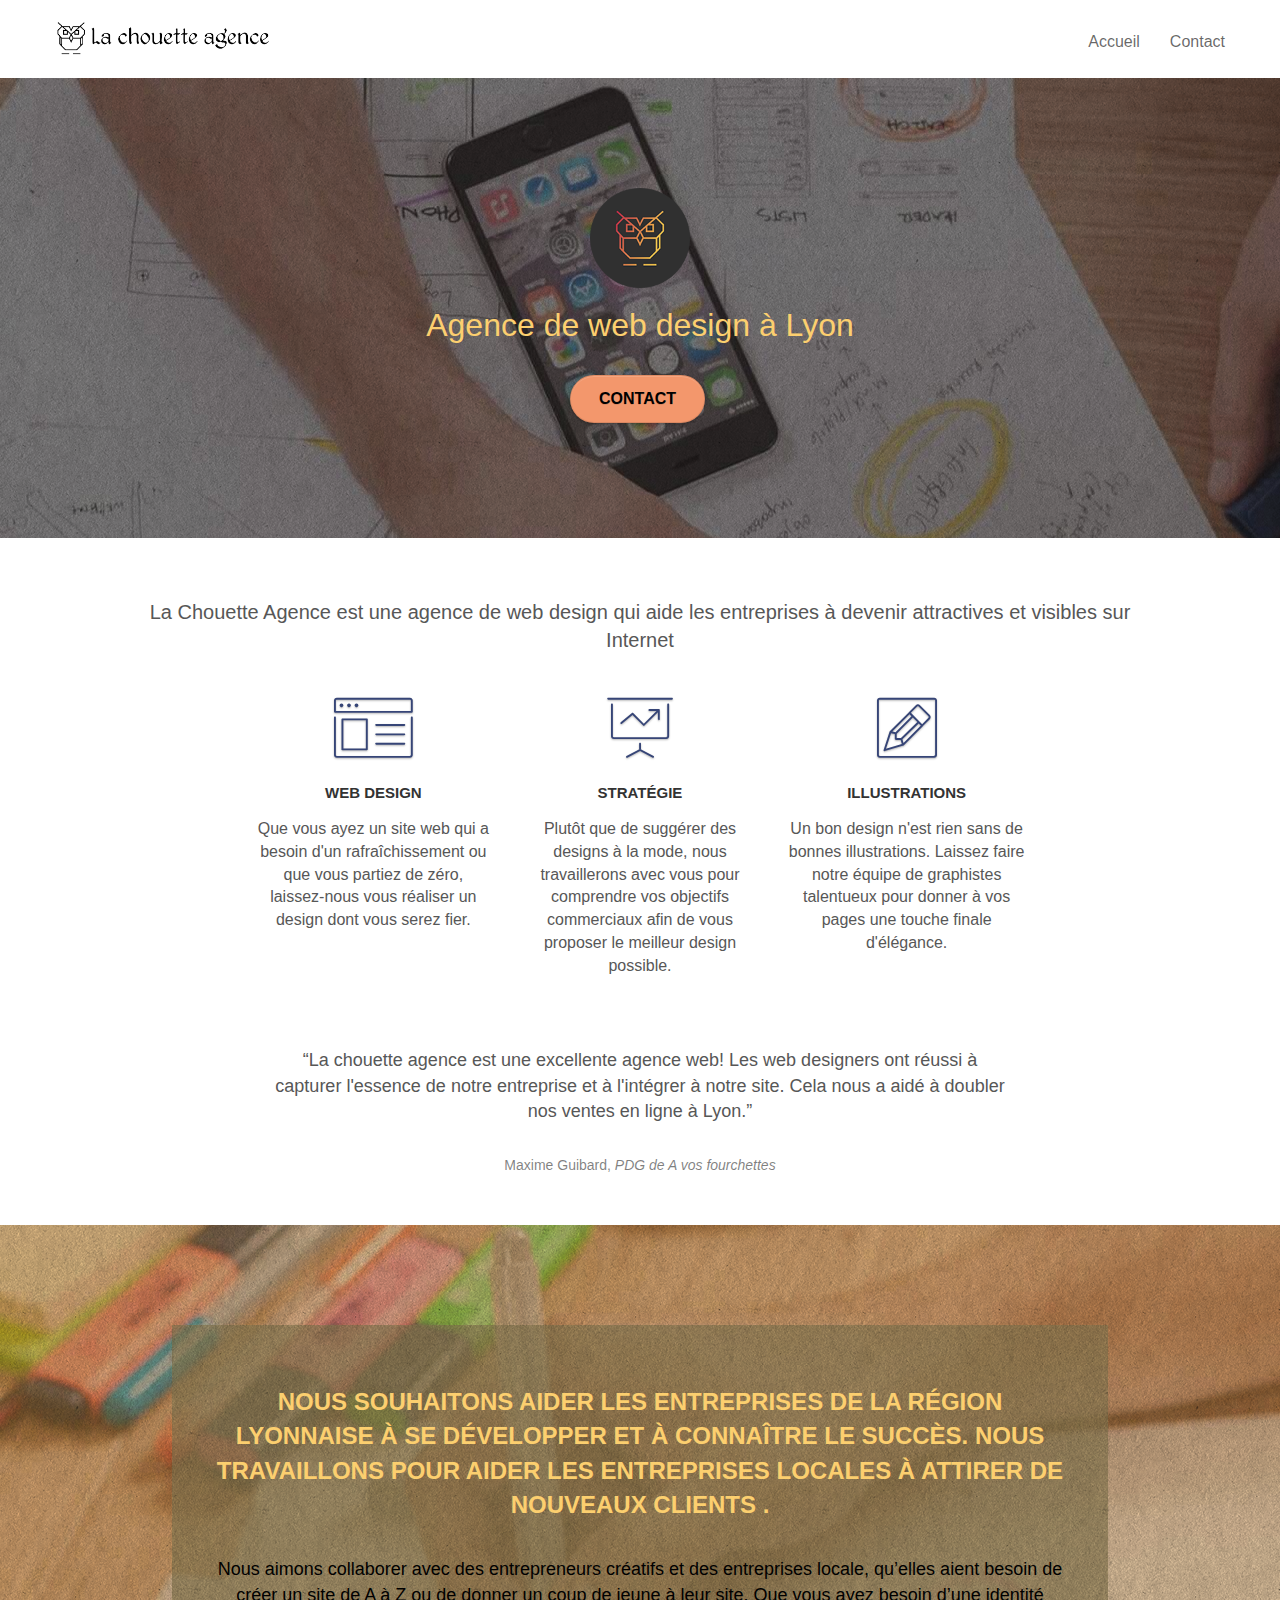
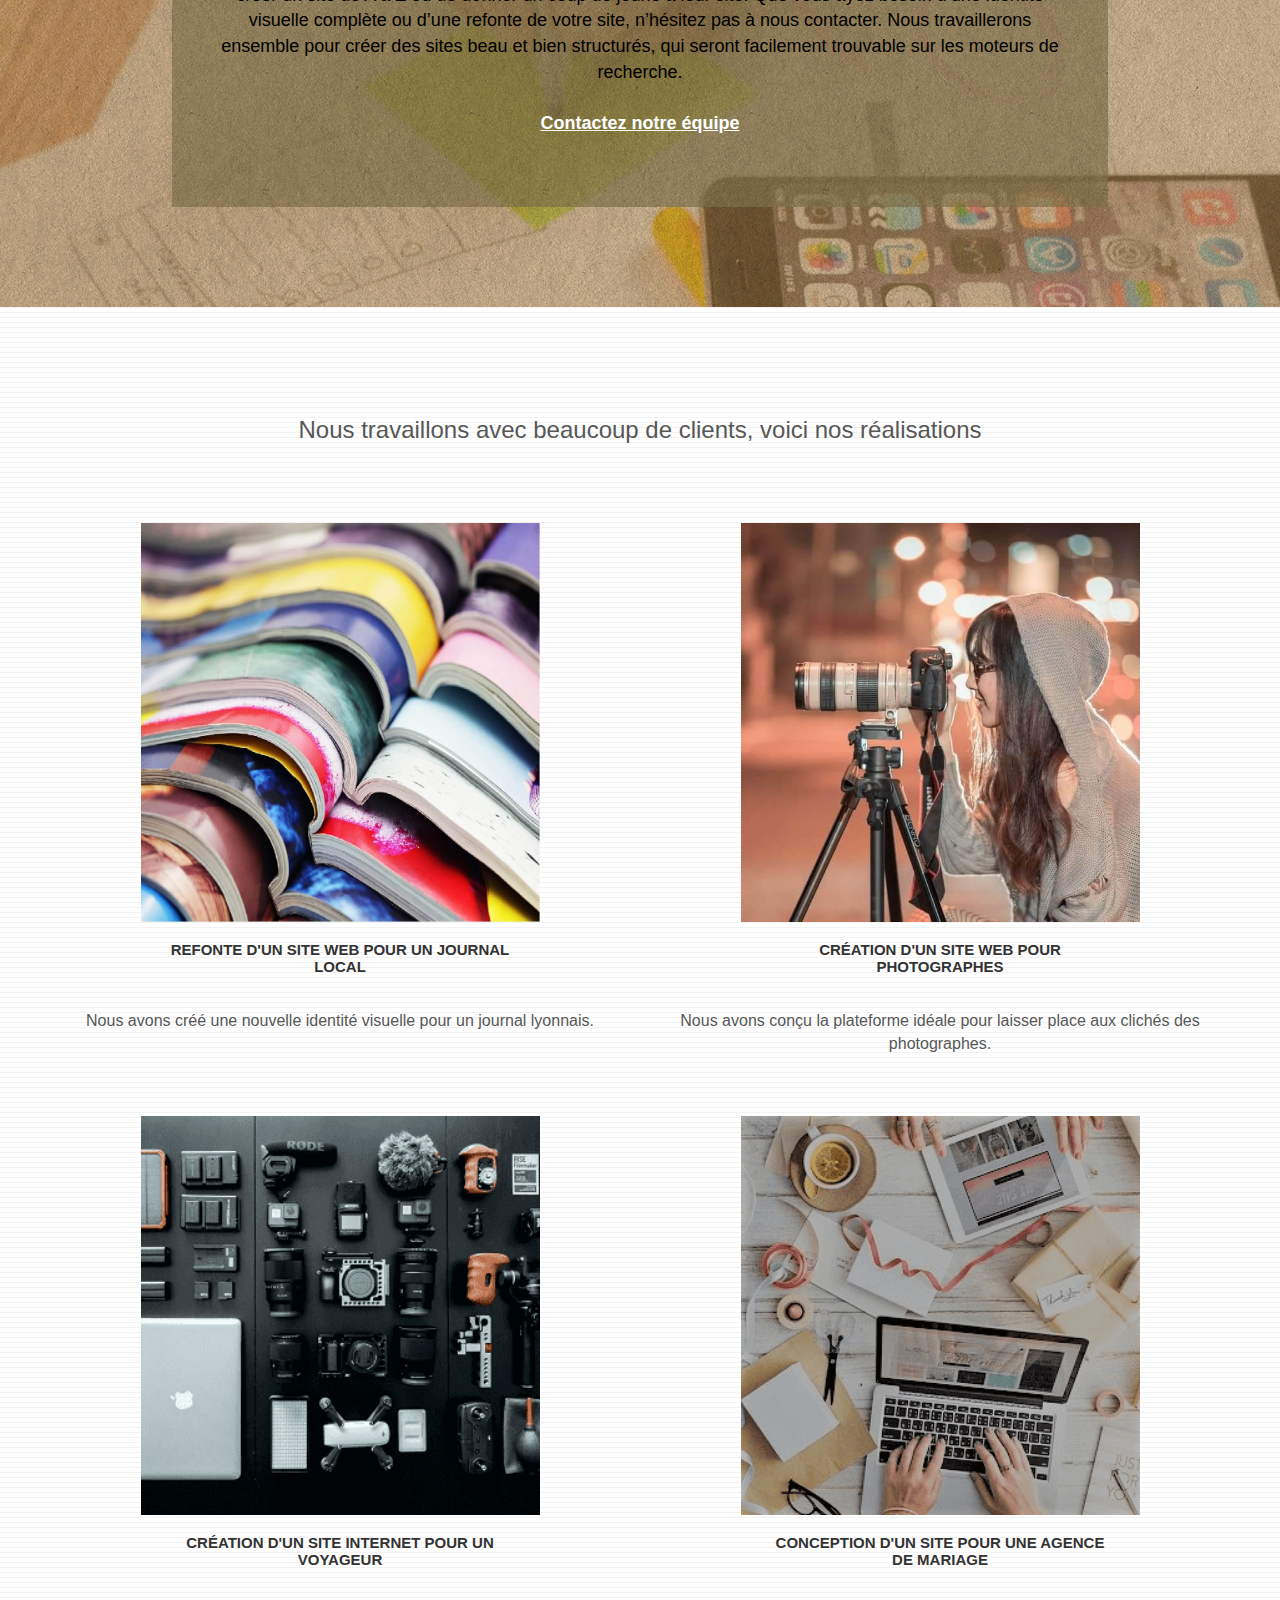
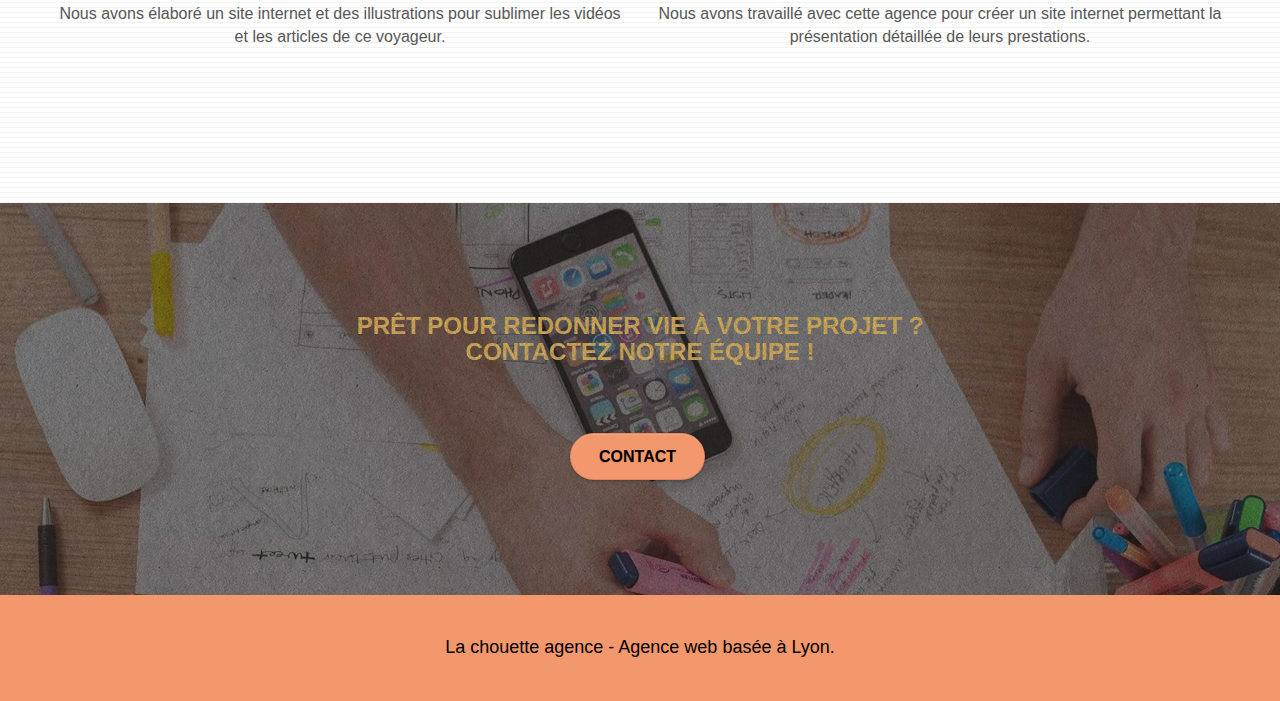
<file: index.html>
<!doctype html>
<html lang="fr">
<head>
    <meta charset="utf-8">
    <meta name="description" content="La Chouette Agence est une agence de web design qui aide les entreprises à devenir attractives et visibles sur Internet">
    <meta name="viewport" content="width=device-width, initial-scale=1.0, viewport-fit=cover">
    <link rel="shortcut icon" type="image/png" href="favicon.jpg">
    
	<link rel="stylesheet" href="./css/bootstrap.css" type="text/css">
	<link rel="stylesheet" href="style.css" type="text/css">
	<link rel="stylesheet" href="./css/font-awesome.css" type="text/css">
	<link rel="stylesheet" href="./css/et-line.css" type="text/css">
	
    
	<script src="./js/jquery-2.1.0.js" defer></script>
	<script src="./js/bootstrap.js" defer></script>
	<script src="./js/blocs.js" defer></script>
	<script src="./js/jquery.touchSwipe.js" defer></script>
	<script src="./js/gmaps.js" defer></script>
    <title>La Chouette Agence</title>

    
<!-- Analytics -->
 
<!-- Analytics END -->
    
<!-- Principal conteneur -->
<div class="page-container">
    
<!-- bloc-0 -->
<header class="bloc bgc-white l-bloc " id="bloc-0">
	<div class="container bloc-sm">
		<nav class="navbar row">
			<div class="navbar-header">
				<a class="navbar-brand" href="index.html"><img src="img/la-chouette-agence.png" alt="Logo chouette agence" height="40" /></a>
				<button id="nav-toggle" type="button" class="ui-navbar-toggle navbar-toggle" data-toggle="collapse" data-target=".navbar-1">
					<span class="sr-only">Toggle navigation</span><span class="icon-bar"></span><span class="icon-bar"></span><span class="icon-bar"></span>
				</button>
			</div>
			<div class="collapse navbar-collapse navbar-1 special-dropdown-nav">
				<ul class="site-navigation nav navbar-nav">
					<li>
						<a href="index.html">Accueil</a>
					</li>
					<li>
						<a href="page2.html">Contact</a>
					</li>
				</ul>
			</div>
		</nav>
	</div>
</header>
<!-- bloc-0 END -->

<!-- bloc-1-presentation -->
<article class="bloc bgc-dark-slate-blue bg-banniere d-bloc bg-t-edge bloc-bg-texture texture-paper b-parallax" id="bloc-1-hero">
	<section class="container bloc-lg">
		<div class="row tight-width-whitespace">
			<div class="col-sm-12">
				<img src="img/logo.png" class="center-block image-resize-mode" width="100" alt="Logo chouette agence" />
				<h1 class="text-center hero-bloc-text tc-white ">
					Agence de web design à Lyon
				</h1>
				<div class="text-center">
					<a href="page2.html" class="btn btn-lg btn-clean btn-rd cta-hero btn-atomic-tangerine" id="cta-hero">Contact</a>
				</div>
			</div>
		</div>
	</section>
</article>
<!-- bloc-1-presentation END -->

<!-- bloc-2-services -->
<article class="bloc bgc-white l-bloc" id="bloc-2-services">
	<section class="container bloc-md">
		<div class="row">
			<div class="col-sm-12 text-center">
				<h2>
					La Chouette Agence est une agence de web design qui aide les entreprises à devenir attractives et visibles sur Internet
				</h2>
			</div>
		</div>
		<div class="row voffset-lg med-width-whitespace">
			<div class="col-sm-4">
				<div class="text-center">
					<span class="et-icon-browser sm-shadow icon-dark-slate-blue icons icon-lg"></span>
				</div>
				<p class="mg-md text-center">
					Web design
				</p>
				<p class="text-center text-center-p">
					Que vous ayez un site web qui a besoin d'un rafraîchissement ou que vous partiez de zéro, laissez-nous vous réaliser un design dont vous serez fier.
				</p>
			</div>
			<div class="col-sm-4">
				<div class="text-center">
					<span class="et-icon-presentation sm-shadow icon-dark-slate-blue icons icon-lg"></span>
				</div>
				<p class="mg-md text-center">
					Stratégie
				</p>
				<p class="text-center text-center-p">
					Plutôt que de suggérer des designs à la mode, nous travaillerons avec vous pour comprendre vos objectifs commerciaux afin de vous proposer le meilleur design possible.<br>
				</p>
			</div>
			<div class="col-sm-4">
				<div class="text-center">
					<span class="et-icon-edit sm-shadow icon-dark-slate-blue icons icon-lg"></span>
				</div>
				<p class="mg-md text-center">
					Illustrations
				</p>
				<p class="text-center text-center-p">
					Un bon design n'est rien sans de bonnes illustrations. Laissez faire notre équipe de graphistes talentueux pour donner à vos pages une touche finale d'élégance.
				</p>
			</div>
		</div>
		<div class="row voffset-lg voffset">
			<div class="col-xs-12 col-md-8 col-md-offset-2 text-center">
				<figure class="cite">
					<blockquote>
						<p>La chouette agence est une excellente agence web! Les web designers ont réussi à capturer l'essence de notre entreprise et à l'intégrer à notre site. Cela nous a aidé à doubler nos ventes en ligne à Lyon.</p>
					</blockquote>
					<figcaption>Maxime Guibard, <cite>PDG de A vos fourchettes</cite></figcaption>
				</figure>
			</div>
		</div>
	</section>
</article>
<!-- bloc-2-services END -->

<!-- bloc-3-what-i-do -->
<article class="bloc tc-white bgc-atomic-tangerine bg-presentation d-bloc bloc-bg-texture texture-paper b-parallax" id="bloc-3-what-i-do">
	<section class="container bloc-lg">
		<div class="row tight-width-whitespace black-background text-3">
			<div class="col-sm-12">
				<p class="mg-md text-center tc-white">
					Nous souhaitons aider les entreprises de la région Lyonnaise à se développer et à connaître le succès. Nous travaillons pour aider les entreprises locales à attirer de nouveaux clients .<br>
				</p>
				<p class="text-center white">
					Nous aimons collaborer avec des entrepreneurs créatifs et des entreprises locale, qu’elles aient besoin de créer un site de A à Z ou de donner un coup de jeune à leur site. Que vous ayez besoin d’une identité visuelle complète ou d’une refonte de votre site, n’hésitez pas à nous contacter. Nous travaillerons ensemble pour créer des sites beau et bien structurés, qui seront facilement trouvable sur les moteurs de recherche. <br><br><a class="ltc-white bold-link" href="page2.html">Contactez notre équipe</a><br>
				</p>
			</div>
		</div>
	</section>
</article>
<!-- bloc-3-what-i-do END -->

<!-- bloc-4-portfolio -->
<article class="bloc bgc-white bg-lines-h2-bg bg-repeat l-bloc" id="bloc-4-portfolio">
	<section class="container bloc-lg">
		<div class="row">
			<div class="col-sm-12 text-center">
				<h3>Nous travaillons avec beaucoup de clients, voici nos réalisations</h3>
			</div>
		</div>
		<div class="row tight-width-whitespace portfolio-row">
			<div class="col-sm-6">
				<a href="#" data-lightbox="img/1.jpg" data-gallery-id="gallery-1" data-caption="Refonte d'un site web pour un journal local" data-frame="snapshot-lb"><img src="./img/1.jpg" alt="Empilement de journal" class="img-responsive portfolio-thumb" /></a>
				<h3 class="mg-md text-center">
					Refonte d'un site web pour un journal local
				</h3>
				<p class="text-center text-center-p">
					Nous avons créé une nouvelle identité visuelle pour un journal lyonnais.
				</p>
			</div>
			<div class="col-sm-6">
				<a href="#" data-lightbox="img/2.jpg" data-gallery-id="gallery-1" data-caption="Création d'un site web pour photographes" data-frame="snapshot-lb"><img src="./img/2.jpg" class="img-responsive portfolio-thumb" alt="Jeune femme qui prend des photos" /></a>
				<h3 class="mg-md text-center">
					Création d'un site web pour photographes
				</h3>
				<p class="text-center text-center-p">
					Nous avons conçu la plateforme idéale pour laisser place aux clichés des photographes.
				</p>
			</div>
		</div>
		<div class="row tight-width-whitespace portfolio-row">
			<div class="col-sm-6">
				<a href="#" data-lightbox="img/3-min.png" data-gallery-id="gallery-1" data-caption="Création d'un site internet pour un voyageur" data-frame="snapshot-lb"><img src="./img/3-min.png" class="img-responsive portfolio-thumb" alt="Setup pour voyager avec produits high-tech"/></a>
				<h3 class="mg-md text-center">
					Création d'un site internet pour un voyageur
				</h3>
				<p class="text-center text-center-p">
					Nous avons élaboré un site internet et des illustrations pour sublimer les vidéos et les articles de ce voyageur.
				</p>
			</div>
			<div class="col-sm-6">
				<a href="#" data-lightbox="img/4-min.png" data-gallery-id="gallery-1" data-caption="Conception d'un site pour une agence de mariage" data-frame="snapshot-lb"><img src="./img/4-min.png" class="img-responsive portfolio-thumb" alt="Personne qui travaille sur un ordinateur"/></a>
				<h3 class="mg-md text-center">
					Conception d'un site pour une agence de mariage
				</h3>
				<p class="text-center text-center-p">
					Nous avons travaillé avec cette agence pour créer un site internet permettant la présentation détaillée de leurs prestations.
				</p>
			</div>
		</div>
	</section>
</article>
<!-- bloc-4-portfolio END -->

<!-- bloc-5-cta -->
<article class="bloc bgc-dark-slate-blue bg-banniere d-bloc bloc-bg-texture texture-paper" id="bloc-5-cta">
	<section class="container bloc-lg">
		<div class="row">
			<h3 class="mg-md text-center tc-white">
				Prêt pour redonner vie à votre projet ?<br>Contactez notre équipe !
			</h3>
			<div class="col-sm-12 text-center">
				<a href="page2.html" class="btn btn-atomic-tangerine btn-clean btn-rd btn-lg cta-hero">Contact</a>
			</div>
		</div>
	</section>
</article>
<!-- bloc-5-cta END -->

<!-- Footer - bloc-8 -->
<footer class="bloc bgc-atomic-tangerine d-bloc" id="bloc-8">
	<article class="container bloc-sm">
		<section class="row">
			<div class="col-sm-12">
				<p class="text-center white">
					La chouette agence - Agence web basée à Lyon.<br>
				</p>
			</div>
		</section>
	</article>
</footer>
<!-- Footer - bloc-8 END -->

</div>
<!-- Principal conteneur END -->
    
</body>
</html>
</file>
<file: style.css>
body{margin:0;padding:0;background:#fff;overflow-x:hidden;-webkit-font-smoothing:antialiased;-moz-osx-font-smoothing:grayscale}.page-container{height:100%}a,button{transition:all .3s ease-in-out;outline:0!important}a:hover{text-decoration:none;cursor:pointer}#page-loading-blocs-notifaction{position:fixed;top:0;bottom:0;width:100%;z-index:100000;background:#fff url(img/pageload-spinner.gif) no-repeat center center}.bloc{width:100%;clear:both;background:50% 50% no-repeat;padding:0 50px;-webkit-background-size:cover;-moz-background-size:cover;-o-background-size:cover;background-size:cover;position:relative}.bloc .container{padding-left:0;padding-right:0}.bloc-lg{padding:100px 50px}.bloc-md{padding:50px}.bloc-sm{padding:10px 0}.bg-b-edge,.bg-bl-edge,.bg-br-edge,.bg-center,.bg-l-edge,.bg-r-edge,.bg-repeat,.bg-t-edge,.bg-tl-edge,.bg-tr-edge{-webkit-background-size:auto!important;-moz-background-size:auto!important;-o-background-size:auto!important;background-size:auto!important}.bg-repeat{background:repeat}.bg-t-edge{background:top no-repeat}.bloc-bg-texture::before{content:"";background-size:2px 2px;position:absolute;top:0;bottom:0;left:0;right:0}.texture-paper::before{background:url(./img/texture-paper-min.png);background-size:280px 280px}.b-parallax{background-attachment:fixed}.d-bloc{color:rgba(255,255,255,.7)}.d-bloc button:hover{color:rgba(255,255,255,.9)}.d-bloc .icon-round,.d-bloc .icon-rounded,.d-bloc .icon-semi-rounded-a,.d-bloc .icon-semi-rounded-b,.d-bloc .icon-square{border-color:rgba(255,255,255,.9)}.d-bloc .divider-h span{border-color:rgba(255,255,255,.2)}.d-bloc .a-btn,.d-bloc .navbar a,.d-bloc .navbar-brand,.d-bloc a .icon-lg,.d-bloc a .icon-md,.d-bloc a .icon-sm,.d-bloc a .icon-xl,.d-bloc h1 a,.d-bloc h2 a,.d-bloc h3 a,.d-bloc h4 a,.d-bloc h5 a,.d-bloc h6 a,.d-bloc p a{color:rgba(255,255,255,.6)}.d-bloc .a-btn:hover,.d-bloc .navbar a:hover,.d-bloc .navbar-brand:hover,.d-bloc a:hover .icon-lg,.d-bloc a:hover .icon-md,.d-bloc a:hover .icon-sm,.d-bloc a:hover .icon-xl,.d-bloc h1 a:hover,.d-bloc h2 a:hover,.d-bloc h3 a:hover,.d-bloc h4 a:hover,.d-bloc h5 a:hover,.d-bloc h6 a:hover,.d-bloc p a:hover{color:#fff}.d-bloc .navbar-toggle .icon-bar{background:#fff}.d-bloc .btn-wire,.d-bloc .btn-wire:hover{color:#fff;border-color:#fff}.d-bloc .panel{color:rgba(0,0,0,.5)}.d-bloc .panel button:hover{color:rgba(0,0,0,.7)}.d-bloc .panel icon{border-color:rgba(0,0,0,.7)}.d-bloc .panel .divider-h span{border-color:rgba(0,0,0,.1)}.d-bloc .panel .a-btn{color:rgba(0,0,0,.6)}.d-bloc .panel .a-btn:hover{color:#000}.d-bloc .panel .btn-wire,.d-bloc .panel .btn-wire:hover{color:rgba(0,0,0,.7);border-color:rgba(0,0,0,.3)}.d-bloc .panel,.l-bloc{color:rgba(0,0,0,.5)}.d-bloc .panel button:hover,.l-bloc button:hover{color:rgba(0,0,0,.7)}.l-bloc .icon-round,.l-bloc .icon-rounded,.l-bloc .icon-semi-rounded-a,.l-bloc .icon-semi-rounded-b,.l-bloc .icon-square{border-color:rgba(0,0,0,.7)}.d-bloc .panel .divider-h span,.l-bloc .divider-h span{border-color:rgba(0,0,0,.1)}.d-bloc .panel .a-btn,.l-bloc .a-btn,.l-bloc .navbar a,.l-bloc .navbar-brand,.l-bloc a .icon-lg,.l-bloc a .icon-md,.l-bloc a .icon-sm,.l-bloc a .icon-xl,.l-bloc h1 a,.l-bloc h2 a,.l-bloc h3 a,.l-bloc h4 a,.l-bloc h5 a,.l-bloc h6 a,.l-bloc p a{color:rgba(0,0,0,.6)}.d-bloc .panel .a-btn:hover,.l-bloc .a-btn:hover,.l-bloc .navbar a:hover,.l-bloc .navbar-brand:hover,.l-bloc a:hover .icon-lg,.l-bloc a:hover .icon-md,.l-bloc a:hover .icon-sm,.l-bloc a:hover .icon-xl,.l-bloc h1 a:hover,.l-bloc h2 a:hover,.l-bloc h3 a:hover,.l-bloc h4 a:hover,.l-bloc h5 a:hover,.l-bloc h6 a:hover,.l-bloc p a:hover{color:#000}.l-bloc .navbar-toggle .icon-bar{color:rgba(0,0,0,.6)}.d-bloc .panel .btn-wire,.d-bloc .panel .btn-wire:hover,.l-bloc .btn-wire,.l-bloc .btn-wire:hover{color:rgba(0,0,0,.7);border-color:rgba(0,0,0,.3)}.voffset{margin-top:30px}.voffset-lg{margin-top:50px}.row-no-gutters{margin-right:0;margin-left:0}.row.row-no-gutters>[class*=" col-"],.row.row-no-gutters>[class^=col-]{padding-right:0;padding-left:0}#bloc-1-hero h1{font-size:32px}.navbar{margin-bottom:0;z-index:1}.navbar-brand{height:auto;padding:3px 15px;font-size:25px;font-weight:400;font-weight:600;line-height:44px}.navbar-brand img{max-height:200px;margin:0 5px 0 0;display:inline}.navbar-brand img[src$=svg]{min-width:100px}.nav-center .navbar-brand img{margin:0}.navbar .nav{padding-top:2px;margin-right:-16px;float:right;z-index:1}.nav>li{float:left;margin-top:4px;font-size:16px}.navbar-nav .open .dropdown-menu>li>a{text-align:inherit}.nav>li a:focus,.nav>li a:hover{background:0 0}.navbar-toggle{margin:10px 10px 0 0;border:0}.navbar-toggle:hover{background:0 0!important}.navbar-toggle .icon-bar{background-color:rgba(0,0,0,.5);width:26px}.nav-invert .navbar .nav{float:left}.nav-invert .navbar-brand,.nav-invert .navbar-header{float:right;position:relative;z-index:2}@media (min-width:768px){.nav>li .dropdown-menu a,.nav>li .dropdown-menu a:hover{color:#484848}.nav-invert .site-navigation{left:0;right:0}.nav-center{text-align:center}.nav-center .navbar-header{width:100%}.nav-center .nav>li,.nav-center .navbar-brand,.nav-center .navbar-header{float:none;display:inline-block}.nav-center .site-navigation{position:relative;width:100%;right:0;margin-right:0;margin-top:20px}.nav-center.mini-nav .navbar-toggle{float:none;margin:10px auto 0}}.nav>li>.dropdown a{background:0 0!important;display:block;padding:14px 15px}nav .caret{margin:0 5px}.dropdown-menu .dropdown-menu{top:-8px;left:100%}.dropdown-menu .dropmenu-flow-right{top:100%;left:0;margin-left:-1px;border-top-left-radius:0;border-top-right-radius:0}.dropdown-menu .dropdown span{border:4px solid #000;border-top-color:transparent;border-right-color:transparent;border-bottom-color:transparent;margin:6px -5px 0 0!important;float:right}.mg-md{margin-top:10px;margin-bottom:15px;font-size:15px;text-transform:uppercase;font-weight:700;color:#333!important}.mg-lg{margin-top:10px;margin-bottom:40px}.btn{margin:0 5px 5px 0}.btn.pull-right{margin:0 0 5px 5px}.btn-d,.btn-d:focus,.btn-d:hover{color:#fff;background:rgba(0,0,0,.3)}button{outline:0!important}.btn-rd{border-radius:40px}.btn-clean{border:1px solid rgba(0,0,0,.08);border-bottom-color:rgba(0,0,0,.1);text-shadow:0 1px 0 rgba(0,0,1,.1);box-shadow:0 1px 3px rgba(0,0,1,.25),inset 0 1px 0 0 rgba(255,255,255,.15)}.icon-md{font-size:30px!important}.icon-lg{font-size:60px!important}.sm-shadow{text-shadow:0 1px 2px rgba(0,0,0,.3)}.panel-sq,.panel-sq .panel-footer,.panel-sq .panel-heading{border-radius:0}.panel-rd{border-radius:30px}.panel-rd .panel-heading{border-radius:29px 29px 0 0}.panel-rd .panel-footer{border-radius:0 0 29px 29px}.form-control{border-color:rgba(0,0,0,.1);box-shadow:none}.scrollToTop{width:40px;height:40px;position:fixed;bottom:20px;right:20px;opacity:0;z-index:500;transition:all .3s ease-in-out}.scrollToTop span{margin-top:6px}.showScrollTop{font-size:14px;opacity:1}a[data-lightbox]{position:relative;display:block;text-align:center}a[data-lightbox]:hover::before{content:"+";font-family:HelveticaNeue-Light,"Helvetica Neue Light","Helvetica Neue",Helvetica,Arial;font-size:32px;width:50px;height:50px;margin-left:-25px;border-radius:50%;background:rgba(0,0,0,.6);color:#fff;font-weight:100;z-index:1;position:absolute;top:50%;transform:translateY(-50%);-webkit-transform:translateY(-50%)}a[data-lightbox]:hover img{opacity:.6;-webkit-animation-fill-mode:none;animation-fill-mode:none}#lightbox-modal{display:flex;align-items:center}#lightbox-modal .modal-dialog{width:90%;max-width:900px;margin:0 auto 0}#lightbox-modal .modal-dialog img{max-height:90vh;margin:0 auto}.lightbox-caption{padding:20px;color:#fff;background:rgba(0,0,0,.5);position:absolute;left:15px;right:15px;bottom:5px}.close-lightbox{color:#fff;font-size:30px;position:absolute;top:20px;right:20px;z-index:20;background:rgba(0,0,0,.5);border:none;line-height:30px;padding:0 9px 5px;opacity:.3}.close-lightbox:hover,.next-lightbox:hover,.prev-lightbox:hover{opacity:1;color:#fff}.next-lightbox,.prev-lightbox{font-size:20px;color:rgba(255,255,255,.9);background:rgba(0,0,0,.5);transition:all .2s ease-in-out;position:absolute;top:45%;z-index:1;opacity:.4}.next-lightbox{padding:6px 8px 1px 13px;right:25px}.prev-lightbox{padding:6px 13px 1px 10px;left:25px}.snapshot-lb .modal-body{padding-bottom:45px}.snapshot-lb .lightbox-caption{padding:0;color:rgba(0,0,0,.5);background:0 0}.btn,a,h1,h2,h3,h4,h5,h6,label,p{font-family:helvetica;font-weight:400;color:#575757}.hero-bloc-text{font-size:38px}.hero-bloc-text-sub{font-size:36px}.statement-bloc-text{line-height:26px;font-style:italic;font-size:20px;text-align:center;font-weight:lighter;max-width:520px;margin:auto auto auto auto}p{font-size:13px}.tight-width-whitespace{font-size:20px}.text-3{width:80%;margin:0 auto}.h1{font-size:20px;font-family:"Open Sans"}.cta-hero{margin-top:22px;color:#fff!important;text-transform:uppercase;padding:12px 28px 12px 28px;font-size:16px;font-weight:700}.social{max-width:400px;margin:auto auto auto auto}h2{font-size:20px;line-height:1.4em;width:85%;margin:0 auto;padding-bottom:10px}h3{width:60%;margin:0 auto;padding-bottom:20px}.med-width-whitespace{max-width:800px;margin:auto auto auto auto;box-shadow:0 0 0 #000}h1{color:#333}h4{color:#333!important}.icons{margin-bottom:14px;margin-top:24px}.white{color:#000!important;margin:0;padding-bottom:20px;padding-top:20px;font-size:18px}.portfolio-thumb{margin-bottom:24px}.portfolio-row{margin-bottom:44px;margin-top:50px}.avatar{box-shadow:0 4px 9px rgba(0,0,0,.3)}.black-background{background-color:rgba(165,147,99,.7);padding:40px 40px 40px 40px}.bold-link{font-weight:900;text-decoration:underline!important}.bgc-white{background-color:#fff}.bgc-atomic-tangerine{background-color:#f3976c}.tc-white{color:#fccf6f!important;font-size:24px}.btn-atomic-tangerine{background:#f3976c;color:#000!important}.btn-atomic-tangerine:hover{background:#d68661!important;color:#000!important}.ltc-white{color:#fff!important}.ltc-white:hover{color:#ccc!important}.ltc-atomic-tangerine{color:#f3976c!important}.ltc-atomic-tangerine:hover{color:#c27956!important}.icon-dark-slate-blue{color:#364577!important;border-color:#364577!important}.bg-dots-bg{background-image:url(img/dots-bg.png)}.bg-lines-h2-bg{background-image:url(img/lines-h2-bg.png)}.bg-banniere{background:url(./img/la-chouette-agence-banniere-min.jpg) center top/cover}.bg-presentation{background:url(./img/image-de-presentation-min.jpg) center center/cover}@media (max-width:1024px){.bloc{padding-left:20px;padding-right:20px}.bloc-tile-2.full-width-bloc .container,.bloc-tile-3.full-width-bloc .container,.bloc-tile-4.full-width-bloc .container,.bloc.full-width-bloc{padding-left:0;padding-right:0}}@media (max-width:992px) and (min-width:768px){.navbar .nav{max-width:80%}.nav-center.navbar .nav{max-width:100%}}@media only screen and (min-width:768px) and (max-width:1024px) and (orientation:landscape){.b-parallax{background-attachment:scroll}}@media only screen and (min-width:1024px) and (max-width:1366px) and (-webkit-min-pixel-ratio:1.5){.b-parallax{background-attachment:scroll}}@media (max-width:991px){.container{width:100%}.b-parallax{background-attachment:scroll}#hero-bloc,.page-container{overflow-x:hidden;position:relative}.bloc-group,.bloc-group .bloc{display:block;width:100%}.bloc-fill-screen .fill-bloc-bottom-edge,.bloc-fill-screen .fill-bloc-top-edge{padding:0 20px}}@media (max-width:767px){.page-container{overflow-x:hidden;position:relative}#disqus_thread,h1,h2,h3,h4,h5,h6,p{padding-left:10px!important;padding-right:10px!important}.b-parallax{background-attachment:scroll}.navbar .nav{padding-top:0;border-top:1px solid rgba(0,0,0,.2);float:none!important}.navbar.row{margin-left:0;margin-right:0}.site-navigation{position:inherit;transform:none;-webkit-transform:none;-ms-transform:none}.nav>li{margin-top:0;border-bottom:1px solid rgba(0,0,0,.1);background:rgba(0,0,0,.05);text-align:left;padding-left:15px;width:100%}.nav>li:hover{background:rgba(0,0,0,.08)}.dropdown .dropdown a .caret{float:none;margin:5px 0 0 10px!important;border:4px solid #000;border-bottom-color:transparent;border-right-color:transparent;border-left-color:transparent}#hero-bloc .navbar .nav{background:rgba(0,0,0,.8)}#hero-bloc .navbar .nav a{color:rgba(255,255,255,.6)}.hero{padding:50px 0}.hero-nav{left:-1px;right:-1px}.navbar-collapse{padding:0;overflow-x:hidden;-webkit-box-shadow:none;box-shadow:none}.navbar-brand img{max-height:40px;width:auto}.nav-invert .navbar-header{float:none;width:100%}.nav-invert .navbar-toggle{float:left;margin-left:10px}.bloc{padding-left:0;padding-right:0}.bloc-lg,.bloc-xl,.bloc-xxl{padding:40px 0}.bloc-md,.bloc-sm{padding-left:0;padding-right:0}.bloc-fill-screen .fill-bloc-bottom-edge,.bloc-fill-screen .fill-bloc-top-edge,.bloc-tile-2 .container,.bloc-tile-3 .container,.bloc-tile-4 .container{padding-left:0;padding-right:0}.a-block{padding:0 10px}.btn-dwn{display:none}.voffset{margin-top:5px}.voffset-md{margin-top:20px}.voffset-lg{margin-top:30px}form{padding:5px}.close-lightbox{display:inline-block}.blocsapp-device-iphone5{background-size:216px 425px;padding-top:60px;width:216px;height:425px}.blocsapp-device-iphone5 img{width:180px;height:320px}}.col-sm-12{padding:10px 0}.img-responsive{width:70%;margin:0 auto;padding-bottom:10px;object-fit:cover}.text-center-p{font-size:16px}@media (max-width:400px){.bloc{padding-left:0;padding-right:0}}@media (max-width:767px){.bloc-mob-center-text{text-align:center}}
</file>
<file: css/et-line.css>
@font-face{font-family:et-line;src:url(../fonts/et-line.eot);src:url(../fonts/et-line.eot?#iefix) format('embedded-opentype'),url(../fonts/et-line.woff) format('woff'),url(../fonts/et-line.ttf) format('truetype'),url(../fonts/et-line.svg#et-line) format('svg');font-weight:400;font-style:normal}.et-icon-adjustments,.et-icon-alarmclock,.et-icon-anchor,.et-icon-aperture,.et-icon-attachment,.et-icon-bargraph,.et-icon-basket,.et-icon-beaker,.et-icon-bike,.et-icon-book-open,.et-icon-briefcase,.et-icon-browser,.et-icon-calendar,.et-icon-camera,.et-icon-caution,.et-icon-chat,.et-icon-circle-compass,.et-icon-clipboard,.et-icon-clock,.et-icon-cloud,.et-icon-compass,.et-icon-desktop,.et-icon-dial,.et-icon-document,.et-icon-documents,.et-icon-download,.et-icon-dribbble,.et-icon-edit,.et-icon-envelope,.et-icon-expand,.et-icon-facebook,.et-icon-flag,.et-icon-focus,.et-icon-gears,.et-icon-genius,.et-icon-gift,.et-icon-global,.et-icon-globe,.et-icon-googleplus,.et-icon-grid,.et-icon-happy,.et-icon-hazardous,.et-icon-heart,.et-icon-hotairballoon,.et-icon-hourglass,.et-icon-key,.et-icon-laptop,.et-icon-layers,.et-icon-lifesaver,.et-icon-lightbulb,.et-icon-linegraph,.et-icon-linkedin,.et-icon-lock,.et-icon-magnifying-glass,.et-icon-map,.et-icon-map-pin,.et-icon-megaphone,.et-icon-mic,.et-icon-mobile,.et-icon-newspaper,.et-icon-notebook,.et-icon-paintbrush,.et-icon-paperclip,.et-icon-pencil,.et-icon-phone,.et-icon-picture,.et-icon-pictures,.et-icon-piechart,.et-icon-presentation,.et-icon-pricetags,.et-icon-printer,.et-icon-profile-female,.et-icon-profile-male,.et-icon-puzzle,.et-icon-quote,.et-icon-recycle,.et-icon-refresh,.et-icon-ribbon,.et-icon-rss,.et-icon-sad,.et-icon-scissors,.et-icon-scope,.et-icon-search,.et-icon-shield,.et-icon-speedometer,.et-icon-strategy,.et-icon-streetsign,.et-icon-tablet,.et-icon-target,.et-icon-telescope,.et-icon-toolbox,.et-icon-tools,.et-icon-tools-2,.et-icon-trophy,.et-icon-tumblr,.et-icon-twitter,.et-icon-upload,.et-icon-video,.et-icon-wallet,.et-icon-wine{font-family:et-line;speak:none;font-style:normal;font-weight:400;font-variant:normal;text-transform:none;line-height:1;-webkit-font-smoothing:antialiased;-moz-osx-font-smoothing:grayscale;display:inline-block}.et-icon-mobile:before{content:"\e000"}.et-icon-laptop:before{content:"\e001"}.et-icon-desktop:before{content:"\e002"}.et-icon-tablet:before{content:"\e003"}.et-icon-phone:before{content:"\e004"}.et-icon-document:before{content:"\e005"}.et-icon-documents:before{content:"\e006"}.et-icon-search:before{content:"\e007"}.et-icon-clipboard:before{content:"\e008"}.et-icon-newspaper:before{content:"\e009"}.et-icon-notebook:before{content:"\e00a"}.et-icon-book-open:before{content:"\e00b"}.et-icon-browser:before{content:"\e00c"}.et-icon-calendar:before{content:"\e00d"}.et-icon-presentation:before{content:"\e00e"}.et-icon-picture:before{content:"\e00f"}.et-icon-pictures:before{content:"\e010"}.et-icon-video:before{content:"\e011"}.et-icon-camera:before{content:"\e012"}.et-icon-printer:before{content:"\e013"}.et-icon-toolbox:before{content:"\e014"}.et-icon-briefcase:before{content:"\e015"}.et-icon-wallet:before{content:"\e016"}.et-icon-gift:before{content:"\e017"}.et-icon-bargraph:before{content:"\e018"}.et-icon-grid:before{content:"\e019"}.et-icon-expand:before{content:"\e01a"}.et-icon-focus:before{content:"\e01b"}.et-icon-edit:before{content:"\e01c"}.et-icon-adjustments:before{content:"\e01d"}.et-icon-ribbon:before{content:"\e01e"}.et-icon-hourglass:before{content:"\e01f"}.et-icon-lock:before{content:"\e020"}.et-icon-megaphone:before{content:"\e021"}.et-icon-shield:before{content:"\e022"}.et-icon-trophy:before{content:"\e023"}.et-icon-flag:before{content:"\e024"}.et-icon-map:before{content:"\e025"}.et-icon-puzzle:before{content:"\e026"}.et-icon-basket:before{content:"\e027"}.et-icon-envelope:before{content:"\e028"}.et-icon-streetsign:before{content:"\e029"}.et-icon-telescope:before{content:"\e02a"}.et-icon-gears:before{content:"\e02b"}.et-icon-key:before{content:"\e02c"}.et-icon-paperclip:before{content:"\e02d"}.et-icon-attachment:before{content:"\e02e"}.et-icon-pricetags:before{content:"\e02f"}.et-icon-lightbulb:before{content:"\e030"}.et-icon-layers:before{content:"\e031"}.et-icon-pencil:before{content:"\e032"}.et-icon-tools:before{content:"\e033"}.et-icon-tools-2:before{content:"\e034"}.et-icon-scissors:before{content:"\e035"}.et-icon-paintbrush:before{content:"\e036"}.et-icon-magnifying-glass:before{content:"\e037"}.et-icon-circle-compass:before{content:"\e038"}.et-icon-linegraph:before{content:"\e039"}.et-icon-mic:before{content:"\e03a"}.et-icon-strategy:before{content:"\e03b"}.et-icon-beaker:before{content:"\e03c"}.et-icon-caution:before{content:"\e03d"}.et-icon-recycle:before{content:"\e03e"}.et-icon-anchor:before{content:"\e03f"}.et-icon-profile-male:before{content:"\e040"}.et-icon-profile-female:before{content:"\e041"}.et-icon-bike:before{content:"\e042"}.et-icon-wine:before{content:"\e043"}.et-icon-hotairballoon:before{content:"\e044"}.et-icon-globe:before{content:"\e045"}.et-icon-genius:before{content:"\e046"}.et-icon-map-pin:before{content:"\e047"}.et-icon-dial:before{content:"\e048"}.et-icon-chat:before{content:"\e049"}.et-icon-heart:before{content:"\e04a"}.et-icon-cloud:before{content:"\e04b"}.et-icon-upload:before{content:"\e04c"}.et-icon-download:before{content:"\e04d"}.et-icon-target:before{content:"\e04e"}.et-icon-hazardous:before{content:"\e04f"}.et-icon-piechart:before{content:"\e050"}.et-icon-speedometer:before{content:"\e051"}.et-icon-global:before{content:"\e052"}.et-icon-compass:before{content:"\e053"}.et-icon-lifesaver:before{content:"\e054"}.et-icon-clock:before{content:"\e055"}.et-icon-aperture:before{content:"\e056"}.et-icon-quote:before{content:"\e057"}.et-icon-scope:before{content:"\e058"}.et-icon-alarmclock:before{content:"\e059"}.et-icon-refresh:before{content:"\e05a"}.et-icon-happy:before{content:"\e05b"}.et-icon-sad:before{content:"\e05c"}.et-icon-facebook:before{content:"\e05d"}.et-icon-twitter:before{content:"\e05e"}.et-icon-googleplus:before{content:"\e05f"}.et-icon-rss:before{content:"\e060"}.et-icon-tumblr:before{content:"\e061"}.et-icon-linkedin:before{content:"\e062"}.et-icon-dribbble:before{content:"\e063"}
</file>
